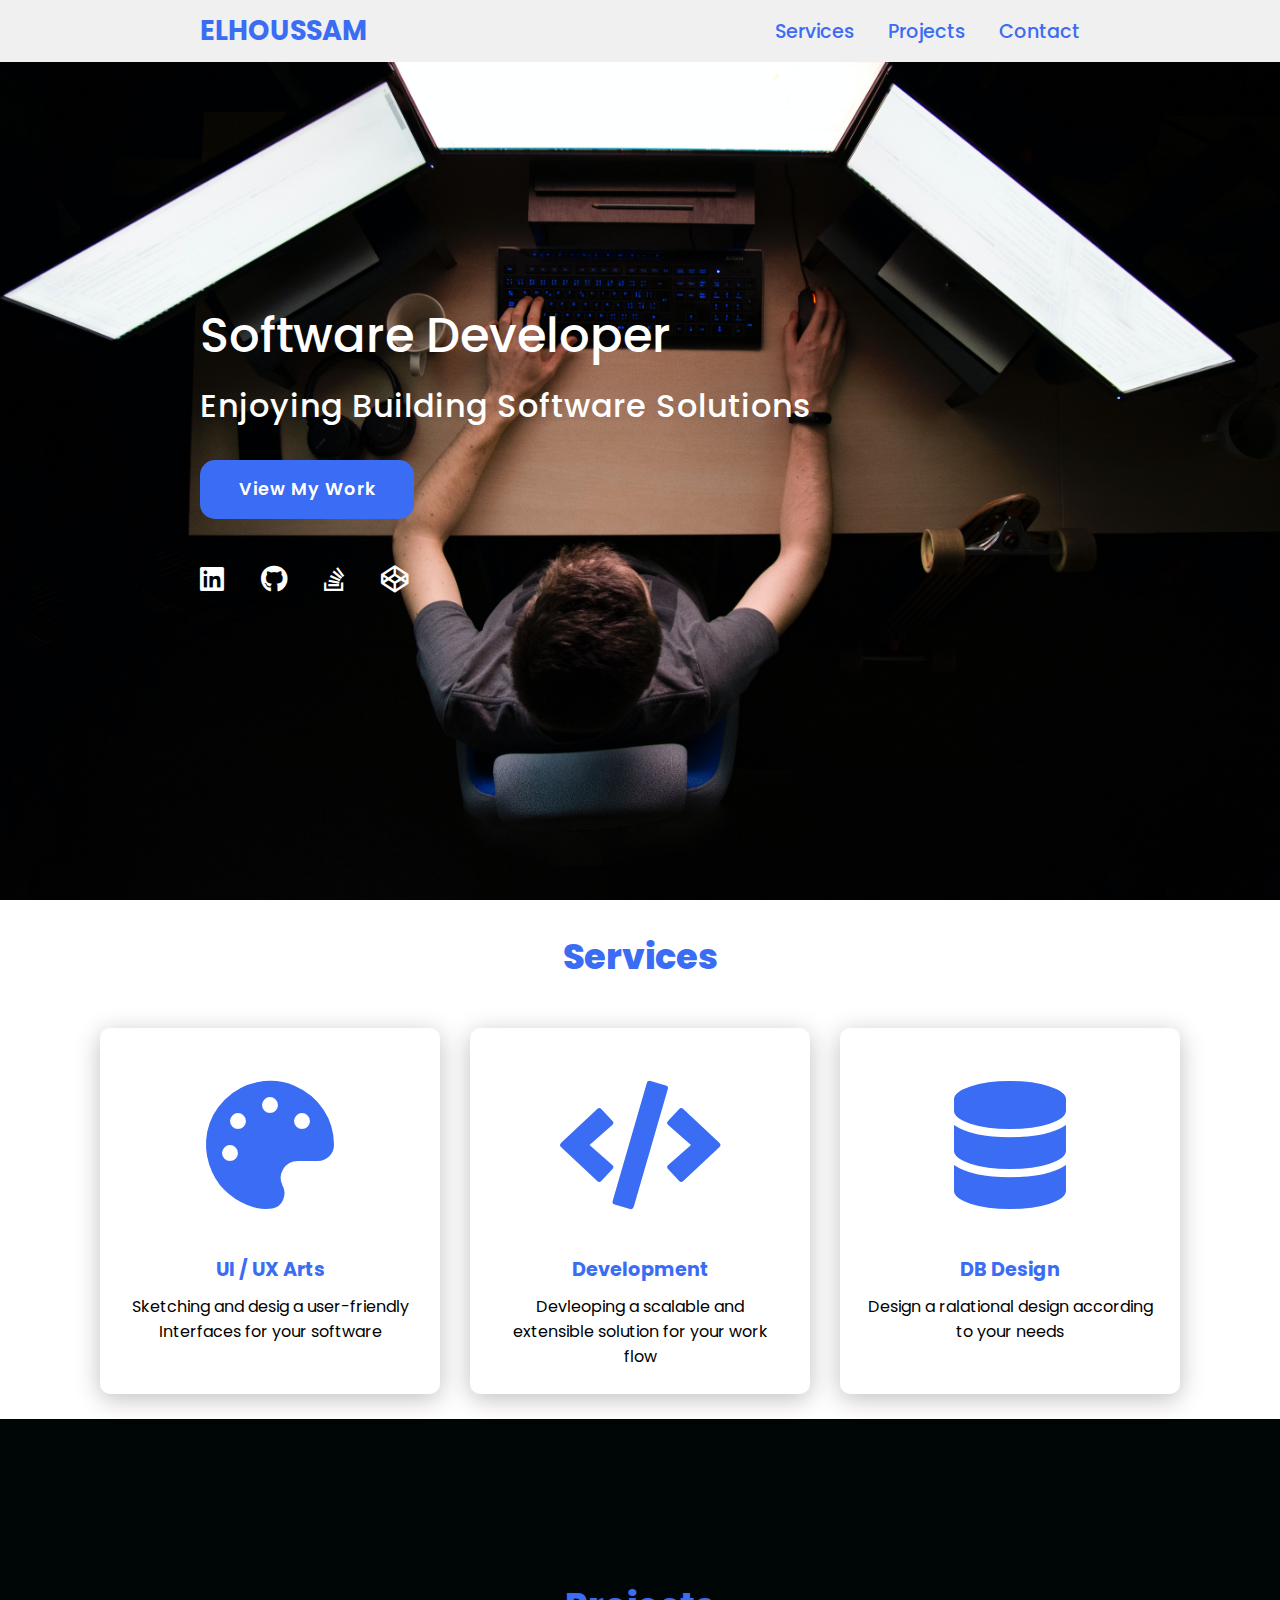
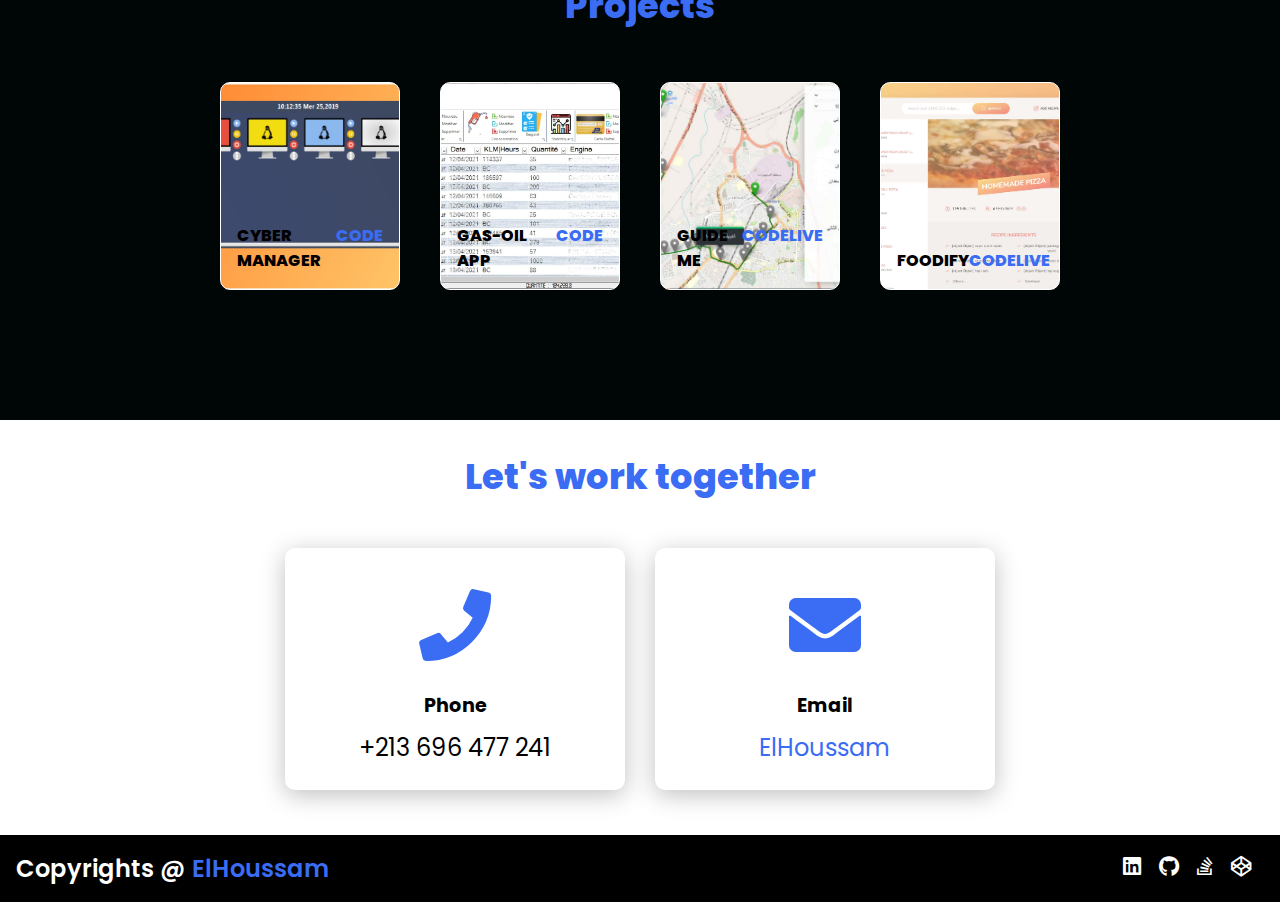
<file: index.html>
<!DOCTYPE html>
<html lang="en">
  <head>
    <meta charset="UTF-8" />
    <meta http-equiv="X-UA-Compatible" content="IE=edge" />
    <meta name="viewport" content="width=device-width, initial-scale=1.0" />
    <link
      rel="stylesheet"
      href="https://cdnjs.cloudflare.com/ajax/libs/font-awesome/5.15.4/css/all.min.css"
      type="text/css"
    />
    <link rel="stylesheet" href="files/style.css" type="text/css" />
    <title>My Portfolio</title>
  </head>

  <body>
    <header class="myheader">
      <a href="#" class="logo">El<span>HOUSSAM</span></a>
      <nav class="navigation">
        <a href="#Services">Services</a>
        <a href="#Projects">Projects</a>
        <a href="#Contact">Contact</a>
      </nav>
    </header>
    <section class="main">
      <div>
        <h2>
          <!--
                    <span>Hello, I'm ELHoussam</span>
                -->
          Software Developer
        </h2>
        <h3>Enjoying Building Software Solutions</h3>
        <a href="#Projects" class="main-btn">View My Work</a>
        <div class="social-icons">
          <a target="_blank" href="https://www.linkedin.com/in/elhoussam/">
            <i class="fab fa-linkedin"></i>
          </a>
          <a target="_blank" href="https://www.github.com/elhoussam/">
            <i class="fab fa-github"></i>
          </a>
          <a target="_blank" href="https://stackoverflow.com/cv/elhoussam">
            <i class="fab fa-stack-overflow"></i>
          </a>
          <a target="_blank" href="#"> <i class="fab fa-codepen"></i></a>
        </div>
      </div>
    </section>

    <section class="cards" id="Services">
      <h2 class="title">Services</h2>
      <div class="content">
        <div class="card">
          <div class="icon">
            <i class="fas fa-palette"></i>
          </div>
          <div class="info">
            <h3>UI / UX Arts</h3>
            <p>
              Sketching and desig a user-friendly Interfaces for your software
            </p>
          </div>
        </div>
        <div class="card">
          <div class="icon"><i class="fas fa-code"></i></div>
          <div class="info">
            <h3>Development</h3>
            <p>
              Devleoping a scalable and extensible solution for your work flow
            </p>
          </div>
        </div>
        <div class="card">
          <div class="icon">
            <i class="fas fa-database"></i>
          </div>
          <div class="info">
            <h3>DB Design</h3>
            <p>Design a ralational design according to your needs</p>
          </div>
        </div>
      </div>
    </section>

    <section class="Projects" id="Projects">
      <h2 class="title">Projects</h2>
      <div class="content">
        <div class="project-card cybermanager">
          <div class="project-info">
            <strong class="project-title">
              <span>Cyber Manager</span>
              <a
                target="_blank"
                href="https://github.com/elhoussam/CafeManagmentTool"
                class="more-details"
                >Code</a
              >
            </strong>
          </div>
        </div>
        <div class="project-card ggao">
          <!-- <div class="project-image">
                    <img src="files/images/gazoilapp.jpg" />
                </div> -->
          <div class="project-info">
            <!-- <p class="project-categorie">
                        Developing Desktop App for Windows OS
                    </p> -->
            <strong class="project-title">
              <span>Gas-oil App</span>
              <a
                target="_blank"
                href="https://github.com/elhoussam/GGAO"
                class="more-details"
                >Code</a
              >
            </strong>
          </div>
        </div>
        <div class="project-card guideme">
          <!-- <div class="project-image">
                    <img src="files/images/guidemeapp.jpg" />
                </div> -->
          <div class="project-info">
            <!-- <p class="project-categorie">
                        Web Based App
                    </p> -->
            <strong class="project-title">
              <span>Guide me</span>
              <a
                target="_blank"
                href="https://github.com/elhoussam/GuideMe"
                class="more-details"
                >Code</a
              >
              <a
                target="_blank"
                href="https://elhoussam.github.io/GuideMe/"
                class="more-details"
                >Live</a
              >
            </strong>
          </div>
        </div>

        <div class="project-card foodify">
          <!-- 
                <div class="project-image">
                    <img src="files/images/foodify.jpg" />
                </div> -->
          <div class="project-info">
            <!-- <p class="project-categorie">
                        Web  App
                    </p> -->
            <strong class="project-title">
              <span>Foodify</span>
              <a
                target="_blank"
                href="https://github.com/elhoussam/Forkify"
                class="more-details"
                >Code</a
              >
              <a
                target="_blank"
                href="https://myfoodify.netlify.app/"
                class="more-details"
                >Live</a
              >
            </strong>
          </div>
        </div>
      </div>
    </section>

    <section class="cards contact" id="Contact">
      <h2 class="title">Let's work together</h2>
      <div class="content">
        <div class="card">
          <div class="icon">
            <i class="fas fa-phone"></i>
          </div>
          <div class="info">
            <h3>Phone</h3>
            <p>+213 696 477 241</p>
          </div>
        </div>
        <div class="card">
          <div class="icon"><i class="fas fa-envelope"></i></div>
          <div class="info">
            <h3>Email</h3>
            <p>
              <a href="mailto:nouarkherkhachihoussam@gmail.com">ElHoussam</a>
            </p>
          </div>
        </div>
      </div>
    </section>

    <footer>
      <p>
        Copyrights @
        <span>ElHoussam</span>
      </p>
      <div class="social-icons">
        <a target="_blank" href="https://www.linkedin.com/in/elhoussam/">
          <i class="fab fa-linkedin"></i>
        </a>
        <a target="_blank" href="https://www.github.com/elhoussam/">
          <i class="fab fa-github"></i>
        </a>
        <a target="_blank" href="https://stackoverflow.com/cv/elhoussam">
          <i class="fab fa-stack-overflow"></i>
        </a>
        <a target="_blank" href="#"> <i class="fab fa-codepen"></i></a>
      </div>
    </footer>
  </body>
</html>
</file>
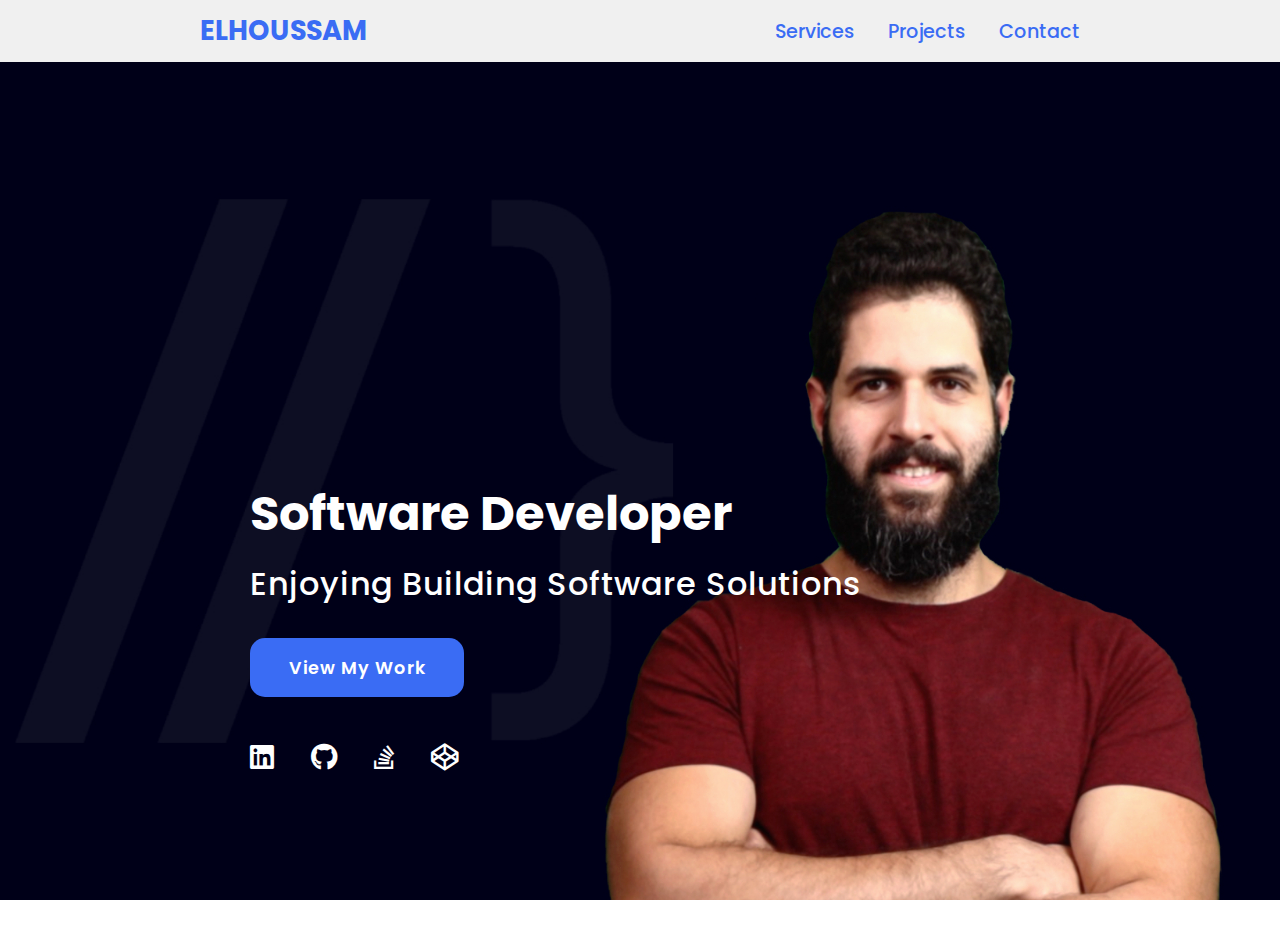
<file: Personal WebSite (portfolio)/index.html>
<!DOCTYPE html>
<html lang="en">

<head>
    <meta charset="UTF-8">
    <meta http-equiv="X-UA-Compatible" content="IE=edge">
    <meta name="viewport" content="width=device-width, initial-scale=1.0">
    <link rel="stylesheet" href="https://cdnjs.cloudflare.com/ajax/libs/font-awesome/5.15.4/css/all.min.css" type="text/css" />
    <link rel="stylesheet" href="style.css" type="text/css" />
    <title>My Portfolio</title>
</head>

<body>


    <header>
        <a href="#" class="logo">EL<span>HOUSSAM</span></a>
        <nav class="navigation">
            <a href="#Services">Services</a>
            <a href="#Project">Projects</a>
            <a href="#Contact">Contact</a>
        </nav>
    </header>

    <section class="main">
        <div>
            <h2>
                <span>Hello, I'm ELHoussam</span>
                <br> Software Developer
            </h2>
            <h3>
                Enjoying Building Software Solutions
            </h3>
            <a href="" class="main-btn">View My Work</a>
            <div class="social-icons">
                <a href="#"> <i class="fab fa-linkedin"></i> </a>
                <a href="#"> <i class="fab fa-github"></i> </a>
                <a href="#"> <i class="fab fa-stack-overflow"></i> </a>
                <a href="#"> <i class="fab fa-codepen"></i></a>
            </div>
        </div>

</body>

</html>
</file>
<file: files/style.css>
@import url("https://fonts.googleapis.com/css2?family=Poppins:ital,wght@0,100;0,200;0,300;0,400;0,500;0,600;0,700;0,800;0,900;1,100;1,200;1,300;1,400;1,500;1,600;1,700;1,800;1,900&display=swap");
* {
  font-family: "Poppins", sans-serif;
  margin: 0;
  padding: 0;
  box-sizing: border-box;
  scroll-behavior: smooth;
}

header {
  background-color: #f0f0f0;
  width: 100%;
  position: fixed;
  z-index: 999;
  display: flex;
  justify-content: space-between;
  align-items: center;
  padding: 10px 200px;
}

a {
  text-decoration: none;
  color: #3a6cf4;
}

.logo {
  text-transform: uppercase;
  font-weight: 700;
  font-size: 1.7em;
}

.navigation a {
  font-weight: 500;
  font-size: 1.2em;
  padding-left: 30px;
}

.navigation a:hover {
  color: #601ccc;
}

section {
  padding: 100px 200px;
}

.main {
  width: 100%;
  min-height: 100vh;
  display: flex;
  align-items: center;
  background: url(images/background.jpeg) no-repeat;
  background-size: cover;
  background-position: center;
  background-attachment: fixed;
}

.main h2 {
  color: #fff;
  font-size: 3em;
  font-weight: 500;
  display: inline-block;
}

.main h3 {
  color: #fff;
  font-size: 2em;
  font-weight: 500;
  letter-spacing: 1px;
  margin-top: 10px;
  margin-bottom: 30px;
}

.main-btn {
  display: inline-block;
  color: white;
  background-color: #3a6cf4;
  text-decoration: none;
  font-size: 1.1em;
  font-weight: 600;
  padding: 0.9375em 2.1875em;
  letter-spacing: 1px;
  border-radius: 15px;
  margin-bottom: 40px;
  transition: 0.6s ease;
}

.main-btn:hover {
  background-color: #0a49f6;
  transform: scale(1.1);
}

.social-icons a {
  color: white;
  font-size: 1.7em;
  padding-right: 30px;
}

.title {
  display: flex;
  justify-content: center;
  color: #3a6cf4;
  font-size: 2.2em;
  font-weight: 800;
  margin-top: 30px;
  margin-bottom: 30px;
}

.content {
  display: flex;
  justify-content: center;
  flex-direction: row;

  margin: 10px auto;
}

.cards {
  padding: 0px;
}

.card {
  background-color: white;
  width: 21.25em;
  box-shadow: 0 5px 25px rgba(1 1 1/25%);
  margin: 15px;
  padding: 25px;
  border-radius: 10px;
  transition: 0.5s ease;
}

.card:hover {
  transform: scale(1.1);
}

.icon {
  color: #3a6cf4;
  font-size: 8em;
  text-align: center;
}

.info {
  text-align: center;
}

.info h3 {
  color: #3a6cf4;
  font-size: 1.2em;
  font-weight: 700;
  margin: 10px;
}

.Projects {
  background-color: #000505;
}

.Projects .title {
  padding-top: 30px;
}

.Projects .content {
  margin-top: 30px;
}

.project-card {
  position: relative;
  background-color: white;
  border: 1px solid white;
  min-height: 13em;
  width: 18em;
  overflow: hidden;
  border-radius: 10px;
  margin: 20px;
  transition: 0.8s ease;
}

.project-card:hover {
  transform: scale(1.1);
}

.cybermanager {
  background: center / cover no-repeat url(images/cybermanager.jpg);
}
.foodify {
  background: center / cover no-repeat url(images/foodify.jpg);
}

.guideme {
  background: center / cover no-repeat url(images/guidemeapp.jpg);
}

.ggao {
  background: center / cover no-repeat url(images/gazoilapp.jpg);
}

.project-info {
  padding: 1em;
  width: 100%;
  position: absolute;
  bottom: 0px;
}

.project-category {
  font-size: 0.8em;
  color: black;
}

.project-title {
  display: flex;
  justify-content: space-between;
  text-transform: uppercase;
  font-weight: 800;
  margin-top: 10px;
  text-shadow: white;
}

.more-details:hover {
  color: #0a49f6;
}

.contact .icon {
  font-size: 4.5em;
}

.contact .info h3 {
  color: black;
}

.contact .info p {
  font-size: 1.5em;
}

footer {
  background-color: black;
  color: white;
  padding: 1em;
  display: flex;
  justify-content: space-between;
  margin-top: 30px;
}

footer p {
  font-size: 1.5em;
  font-weight: 600;
}

footer span {
  color: #3a6cf4;
  font-weight: 600;
}

footer .social-icons a {
  font-size: 1.3em;
  padding: 0 12px 0 0;
}

@media (max-width: 1023px) {
  header {
    padding: 12px 20px;
  }
  .navigation a {
    padding-left: 10px;
  }
  .title {
    font-size: 1.8em;
  }
  section {
    padding: 80px 20px;
  }
  .main {
    padding: 10px;
    padding-left: 200px;
  }
  .main h2 {
    font-size: 2.2em;
  }
  .main h3 {
    font-size: 1em;
  }
  .Projects {
    padding: 0px;
  }
}

@media (max-width: 650px) {
  header {
    width: 100%;
    padding: 0px;
    padding-left: 5px;
  }
  .logo {
    font-weight: 700;
    font-size: 1.2em;
  }
  .navigation a {
    font-weight: 500;
    font-size: 0.9em;
    padding-left: 5px;
  }
  footer p {
    font-size: 1em;
    font-weight: 300;
  }
  footer span {
    font-weight: 400;
  }
  footer .social-icons a {
    font-size: 1.1em;
  }
  .main-btn {
    font-size: 0.8em;
  }
  .card {
    width: 17em;
    margin: 15px;
    padding: 25px;
  }
  .card:hover {
    transform: scale(1.1);
  }
  .icon {
    color: #3a6cf4;
    font-size: 4em;
    text-align: center;
  }
  .info {
    text-align: center;
  }
  .info h3 {
    font-size: 1em;
    font-weight: 700;
  }
  .info p {
    font-size: 0.8em;
  }
  .info p a {
    color: black;
  }
  .project-card {
    min-height: 9em;
    width: 17em;
    overflow: hidden;
    border-radius: 10px;
    margin: 20px;
  }
  .project-info {
    padding: 0.5em;
  }
  .project-category {
    font-size: 0.1em;
  }
  .project-title {
    font-size: 0.7em;
  }
}

@media (max-width: 500px) {
  .main {
    padding: 100px 50px;
    min-height: 70vh;
  }
  .main-btn {
    font-size: 0.8em;
  }
  .content {
    flex-direction: column;
    align-items: center;
  }
  .card .info p {
    font-size: 1.2em;
  }
}

@media (max-width: 370px) {
  .card .info p {
    font-size: 1em;
  }
  .content {
    flex-direction: column;
    padding-left: 20px;
  }
  header {
    padding: 0px;
    padding-left: 5px;
  }
  .logo {
    font-weight: 700;
    font-size: 0.7em;
  }
  .navigation a {
    font-weight: 700;
    font-size: 0.7em;
    padding-left: 2px;
  }
  .main {
    padding: 10px;
    padding-left: 20px;
  }
  .main h2 {
    font-size: 2em;
  }
  .main-btn {
    font-size: 0.8em;
  }
}
</file>
<file: Personal WebSite (portfolio)/style.css>
@import url('https://fonts.googleapis.com/css2?family=Poppins:ital,wght@0,100;0,200;0,300;0,400;0,500;0,600;0,700;0,800;0,900;1,100;1,200;1,300;1,400;1,500;1,600;1,700;1,800;1,900&display=swap');
    * {
        font-family: 'Poppins', sans-serif;
        margin: 0;
        padding: 0;
        box-sizing: border-box;
        scroll-behavior: smooth;
    }
    
    header {
        background-color: #f0f0f0;
        width: 100%;
        position: fixed;
        z-index: 9999;
        display: flex;
        justify-content: space-between;
        align-items: center;
        padding: 10px 200px;
    }
    
    a {
        text-decoration: none;
        color: #3a6cf4;
    }
    
    .logo {
        text-transform: uppercase;
        font-weight: 700;
        font-size: 1.7em;
    }
    
    .navigation a {
        font-weight: 500;
        font-size: 1.2em;
        padding-left: 30px;
    }
    
    .navigation a:hover {
        color: #601ccc;
    }
    
    .main {
        padding: 150px 250px;
        width: 100%;
        min-height: 100vh;
        /*View Height : View Port*/
        display: flex;
        align-items: center;
        background: url(images/background.jpeg) no-repeat;
        background-size: cover;
        background-position: center;
        background-attachment: fixed;
    }
    
    .main h2 {
        color: #fff;
        font-size: 3em;
        font-weight: 700;
        display: inline-block;
        margin-top: 10px;
    }
    
    .main h2 span {
        color: #fff;
        font-size: 2.2em;
        font-weight: 300;
        opacity: 0%;
    }
    
    .main h3 {
        color: #fff;
        font-size: 2em;
        font-weight: 500;
        letter-spacing: 1px;
        margin-top: 10px;
        margin-bottom: 30px;
        ;
    }
    
    .main-btn {
        display: inline-block;
        color: white;
        background-color: #3a6cf4;
        text-decoration: none;
        font-size: 1.1em;
        font-weight: 600;
        padding: 0.9375em 2.1875em;
        letter-spacing: 1px;
        border-radius: 15px;
        margin-bottom: 40px;
        transition: 0.6s ease;
    }
    
    .main-btn:hover {
        background-color: #0a49f6;
        transform: scale(1.1);
    }
    
    .social-icons a {
        color: white;
        font-size: 1.7em;
        padding-right: 30px;
    }
</file>
